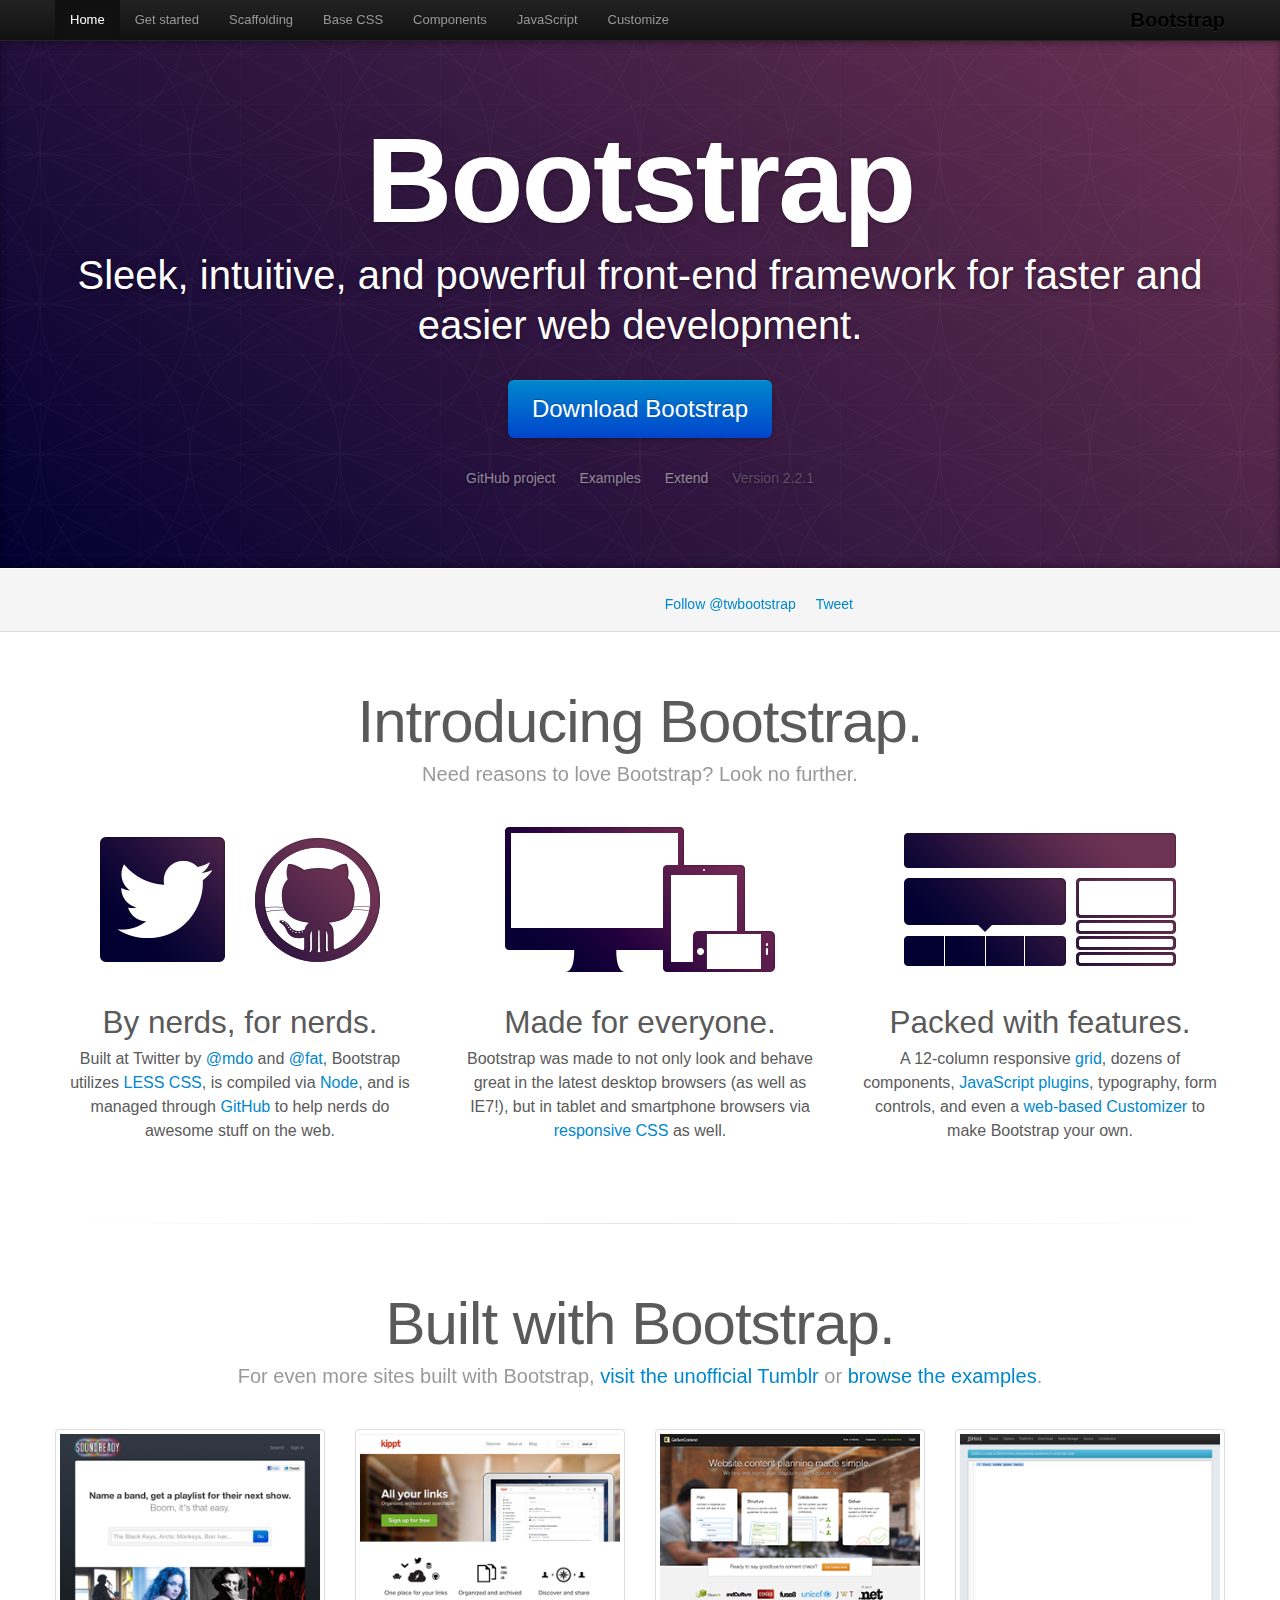
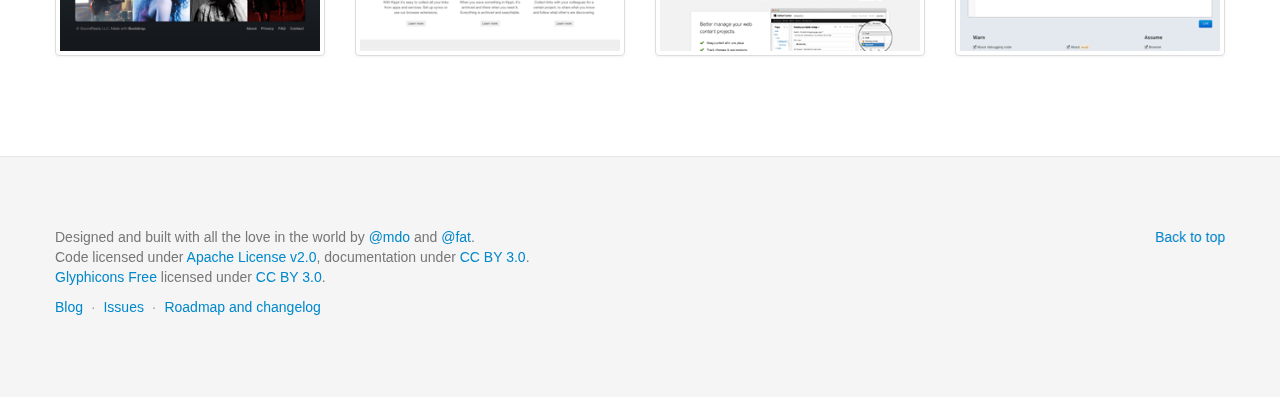
<file: shengxiangzhen/static/twitter-bootstrap/docs/index.html>
<!DOCTYPE html>
<html lang="en">
  <head>
    <meta charset="utf-8">
    <title>Bootstrap</title>
    <meta name="viewport" content="width=device-width, initial-scale=1.0">
    <meta name="description" content="">
    <meta name="author" content="">

    <!-- Le styles -->
    <link href="assets/css/bootstrap.css" rel="stylesheet">
    <link href="assets/css/bootstrap-responsive.css" rel="stylesheet">
    <link href="assets/css/docs.css" rel="stylesheet">
    <link href="assets/js/google-code-prettify/prettify.css" rel="stylesheet">

    <!-- Le HTML5 shim, for IE6-8 support of HTML5 elements -->
    <!--[if lt IE 9]>
      <script src="http://html5shim.googlecode.com/svn/trunk/html5.js"></script>
    <![endif]-->

    <!-- Le fav and touch icons -->
    <link rel="shortcut icon" href="assets/ico/favicon.ico">
    <link rel="apple-touch-icon-precomposed" sizes="144x144" href="assets/ico/apple-touch-icon-144-precomposed.png">
    <link rel="apple-touch-icon-precomposed" sizes="114x114" href="assets/ico/apple-touch-icon-114-precomposed.png">
    <link rel="apple-touch-icon-precomposed" sizes="72x72" href="assets/ico/apple-touch-icon-72-precomposed.png">
    <link rel="apple-touch-icon-precomposed" href="assets/ico/apple-touch-icon-57-precomposed.png">

  </head>

  <body data-spy="scroll" data-target=".bs-docs-sidebar">

    <!-- Navbar
    ================================================== -->
    <div class="navbar navbar-inverse navbar-fixed-top">
      <div class="navbar-inner">
        <div class="container">
          <button type="button" class="btn btn-navbar" data-toggle="collapse" data-target=".nav-collapse">
            <span class="icon-bar"></span>
            <span class="icon-bar"></span>
            <span class="icon-bar"></span>
          </button>
          <a class="brand" href="./index.html">Bootstrap</a>
          <div class="nav-collapse collapse">
            <ul class="nav">
              <li class="active">
                <a href="./index.html">Home</a>
              </li>
              <li class="">
                <a href="./getting-started.html">Get started</a>
              </li>
              <li class="">
                <a href="./scaffolding.html">Scaffolding</a>
              </li>
              <li class="">
                <a href="./base-css.html">Base CSS</a>
              </li>
              <li class="">
                <a href="./components.html">Components</a>
              </li>
              <li class="">
                <a href="./javascript.html">JavaScript</a>
              </li>
              <li class="">
                <a href="./customize.html">Customize</a>
              </li>
            </ul>
          </div>
        </div>
      </div>
    </div>

<div class="jumbotron masthead">
  <div class="container">
    <h1>Bootstrap</h1>
    <p>Sleek, intuitive, and powerful front-end framework for faster and easier web development.</p>
    <p>
      <a href="assets/bootstrap.zip" class="btn btn-primary btn-large" >Download Bootstrap</a>
    </p>
    <ul class="masthead-links">
      <li>
        <a href="http://github.com/twitter/bootstrap" >GitHub project</a>
      </li>
      <li>
        <a href="./getting-started.html#examples" >Examples</a>
      </li>
      <li>
        <a href="./extend.html" >Extend</a>
      </li>
      <li>
        Version 2.2.1
      </li>
    </ul>
  </div>
</div>

<div class="bs-docs-social">
  <div class="container">
    <ul class="bs-docs-social-buttons">
      <li>
        <iframe class="github-btn" src="http://ghbtns.com/github-btn.html?user=twitter&repo=bootstrap&type=watch&count=true" allowtransparency="true" frameborder="0" scrolling="0" width="100px" height="20px"></iframe>
      </li>
      <li>
        <iframe class="github-btn" src="http://ghbtns.com/github-btn.html?user=twitter&repo=bootstrap&type=fork&count=true" allowtransparency="true" frameborder="0" scrolling="0" width="98px" height="20px"></iframe>
      </li>
      <li class="follow-btn">
        <a href="https://twitter.com/twbootstrap" class="twitter-follow-button" data-link-color="#0069D6" data-show-count="true">Follow @twbootstrap</a>
      </li>
      <li class="tweet-btn">
        <a href="https://twitter.com/share" class="twitter-share-button" data-url="http://twitter.github.com/bootstrap/" data-count="horizontal" data-via="twbootstrap" data-related="mdo:Creator of Twitter Bootstrap">Tweet</a>
      </li>
    </ul>
  </div>
</div>

<div class="container">

  <div class="marketing">

    <h1>Introducing Bootstrap.</h1>
    <p class="marketing-byline">Need reasons to love Bootstrap? Look no further.</p>

    <div class="row-fluid">
      <div class="span4">
        <img src="assets/img/bs-docs-twitter-github.png">
        <h2>By nerds, for nerds.</h2>
        <p>Built at Twitter by <a href="http://twitter.com/mdo">@mdo</a> and <a href="http://twitter.com/fat">@fat</a>, Bootstrap utilizes <a href="http://lesscss.org">LESS CSS</a>, is compiled via <a href="http://nodejs.org">Node</a>, and is managed through <a href="http://github.com">GitHub</a> to help nerds do awesome stuff on the web.</p>
      </div>
      <div class="span4">
        <img src="assets/img/bs-docs-responsive-illustrations.png">
        <h2>Made for everyone.</h2>
        <p>Bootstrap was made to not only look and behave great in the latest desktop browsers (as well as IE7!), but in tablet and smartphone browsers via <a href="./scaffolding.html#responsive">responsive CSS</a> as well.</p>
      </div>
      <div class="span4">
        <img src="assets/img/bs-docs-bootstrap-features.png">
        <h2>Packed with features.</h2>
        <p>A 12-column responsive <a href="./scaffolding.html#grid">grid</a>, dozens of components, <a href="./javascript.html">JavaScript plugins</a>, typography, form controls, and even a <a href="./customize.html">web-based Customizer</a> to make Bootstrap your own.</p>
      </div>
    </div>

    <hr class="soften">

    <h1>Built with Bootstrap.</h1>
    <p class="marketing-byline">For even more sites built with Bootstrap, <a href="http://builtwithbootstrap.tumblr.com/" target="_blank">visit the unofficial Tumblr</a> or <a href="./getting-started.html#examples">browse the examples</a>.</p>
    <div class="row-fluid">
      <ul class="thumbnails example-sites">
        <li class="span3">
          <a class="thumbnail" href="http://soundready.fm/" target="_blank">
            <img src="assets/img/example-sites/soundready.png" alt="SoundReady.fm">
          </a>
        </li>
        <li class="span3">
          <a class="thumbnail" href="http://kippt.com/" target="_blank">
            <img src="assets/img/example-sites/kippt.png" alt="Kippt">
          </a>
        </li>
        <li class="span3">
          <a class="thumbnail" href="http://www.gathercontent.com/" target="_blank">
            <img src="assets/img/example-sites/gathercontent.png" alt="Gather Content">
          </a>
        </li>
        <li class="span3">
          <a class="thumbnail" href="http://www.jshint.com/" target="_blank">
            <img src="assets/img/example-sites/jshint.png" alt="JS Hint">
          </a>
        </li>
      </ul>
     </div>

  </div>

</div>



    <!-- Footer
    ================================================== -->
    <footer class="footer">
      <div class="container">
        <p class="pull-right"><a href="#">Back to top</a></p>
        <p>Designed and built with all the love in the world by <a href="http://twitter.com/mdo" target="_blank">@mdo</a> and <a href="http://twitter.com/fat" target="_blank">@fat</a>.</p>
        <p>Code licensed under <a href="http://www.apache.org/licenses/LICENSE-2.0" target="_blank">Apache License v2.0</a>, documentation under <a href="http://creativecommons.org/licenses/by/3.0/">CC BY 3.0</a>.</p>
        <p><a href="http://glyphicons.com">Glyphicons Free</a> licensed under <a href="http://creativecommons.org/licenses/by/3.0/">CC BY 3.0</a>.</p>
        <ul class="footer-links">
          <li><a href="http://blog.getbootstrap.com">Blog</a></li>
          <li class="muted">&middot;</li>
          <li><a href="https://github.com/twitter/bootstrap/issues?state=open">Issues</a></li>
          <li class="muted">&middot;</li>
          <li><a href="https://github.com/twitter/bootstrap/wiki">Roadmap and changelog</a></li>
        </ul>
      </div>
    </footer>



    <!-- Le javascript
    ================================================== -->
    <!-- Placed at the end of the document so the pages load faster -->
    <script type="text/javascript" src="http://platform.twitter.com/widgets.js"></script>
    <script src="assets/js/jquery.js"></script>
    <script src="assets/js/google-code-prettify/prettify.js"></script>
    <script src="assets/js/bootstrap-transition.js"></script>
    <script src="assets/js/bootstrap-alert.js"></script>
    <script src="assets/js/bootstrap-modal.js"></script>
    <script src="assets/js/bootstrap-dropdown.js"></script>
    <script src="assets/js/bootstrap-scrollspy.js"></script>
    <script src="assets/js/bootstrap-tab.js"></script>
    <script src="assets/js/bootstrap-tooltip.js"></script>
    <script src="assets/js/bootstrap-popover.js"></script>
    <script src="assets/js/bootstrap-button.js"></script>
    <script src="assets/js/bootstrap-collapse.js"></script>
    <script src="assets/js/bootstrap-carousel.js"></script>
    <script src="assets/js/bootstrap-typeahead.js"></script>
    <script src="assets/js/bootstrap-affix.js"></script>
    <script src="assets/js/application.js"></script>



  </body>
</html>
</file>
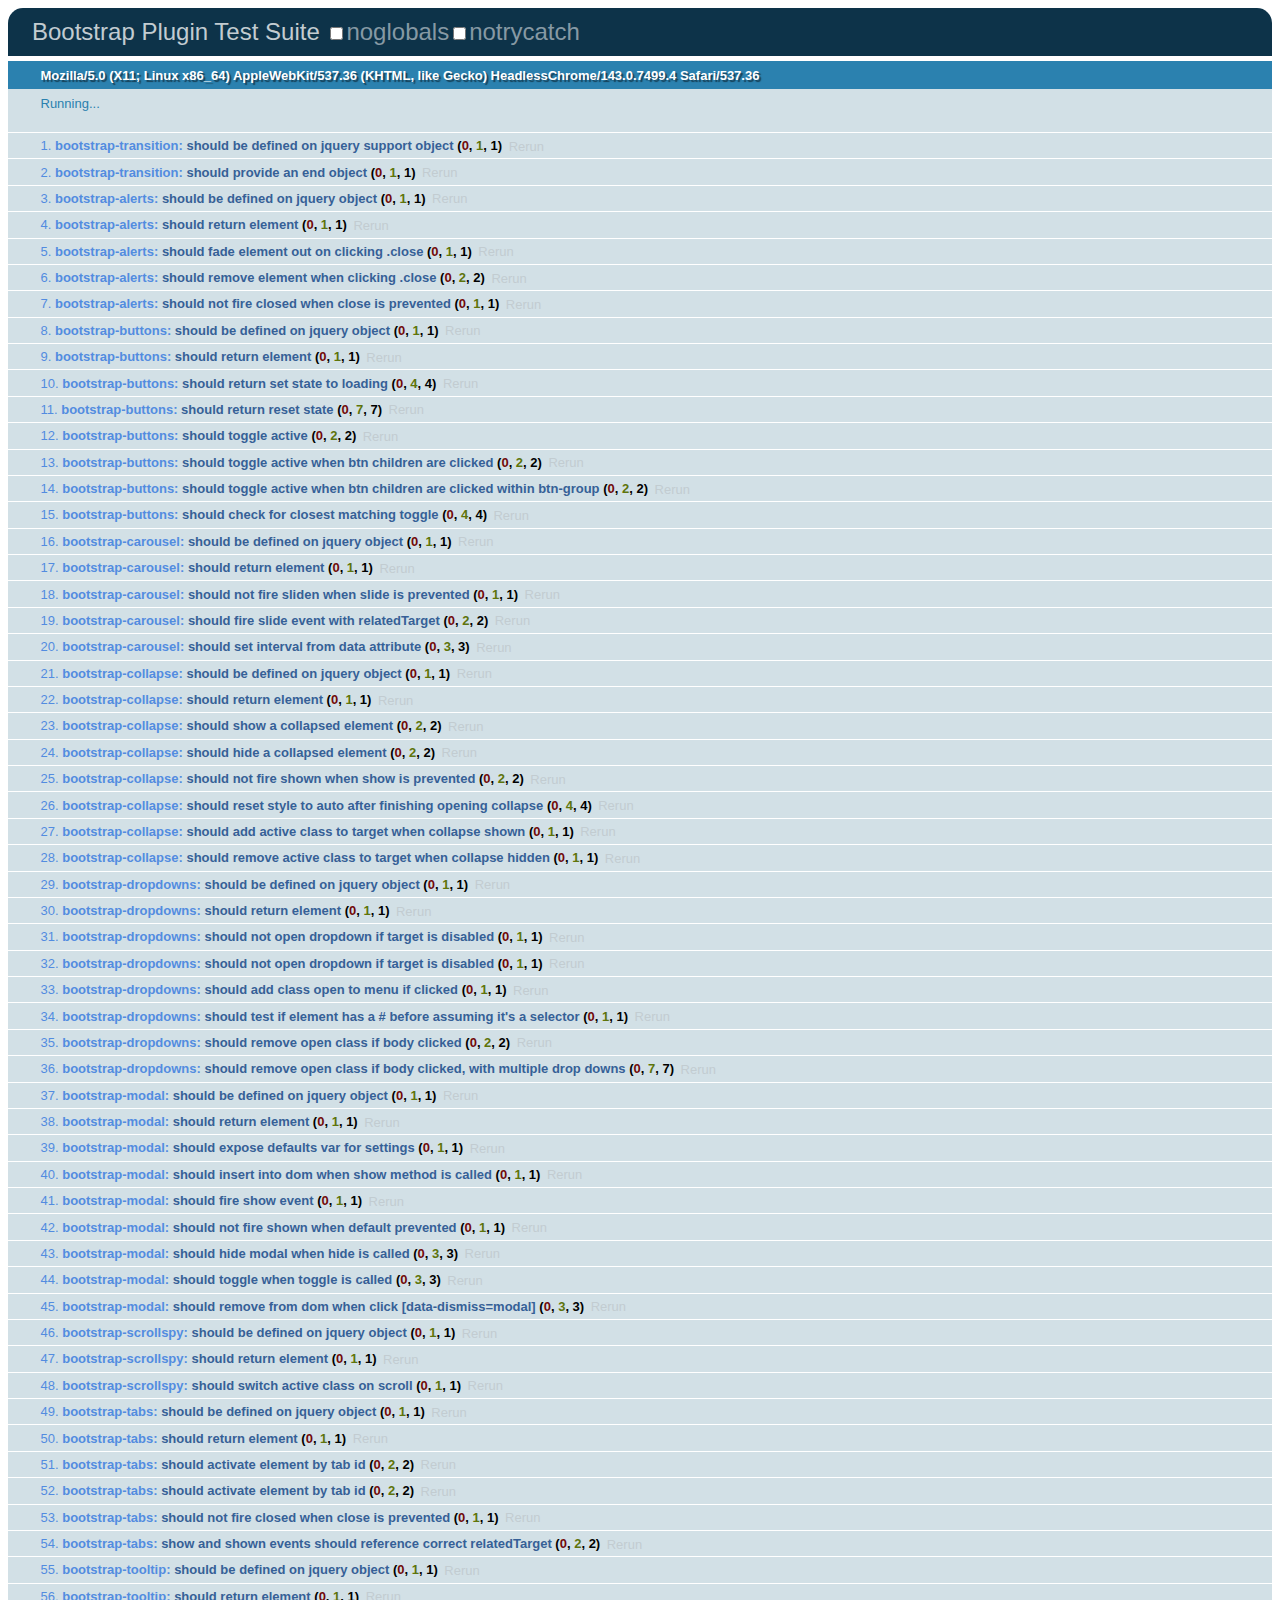
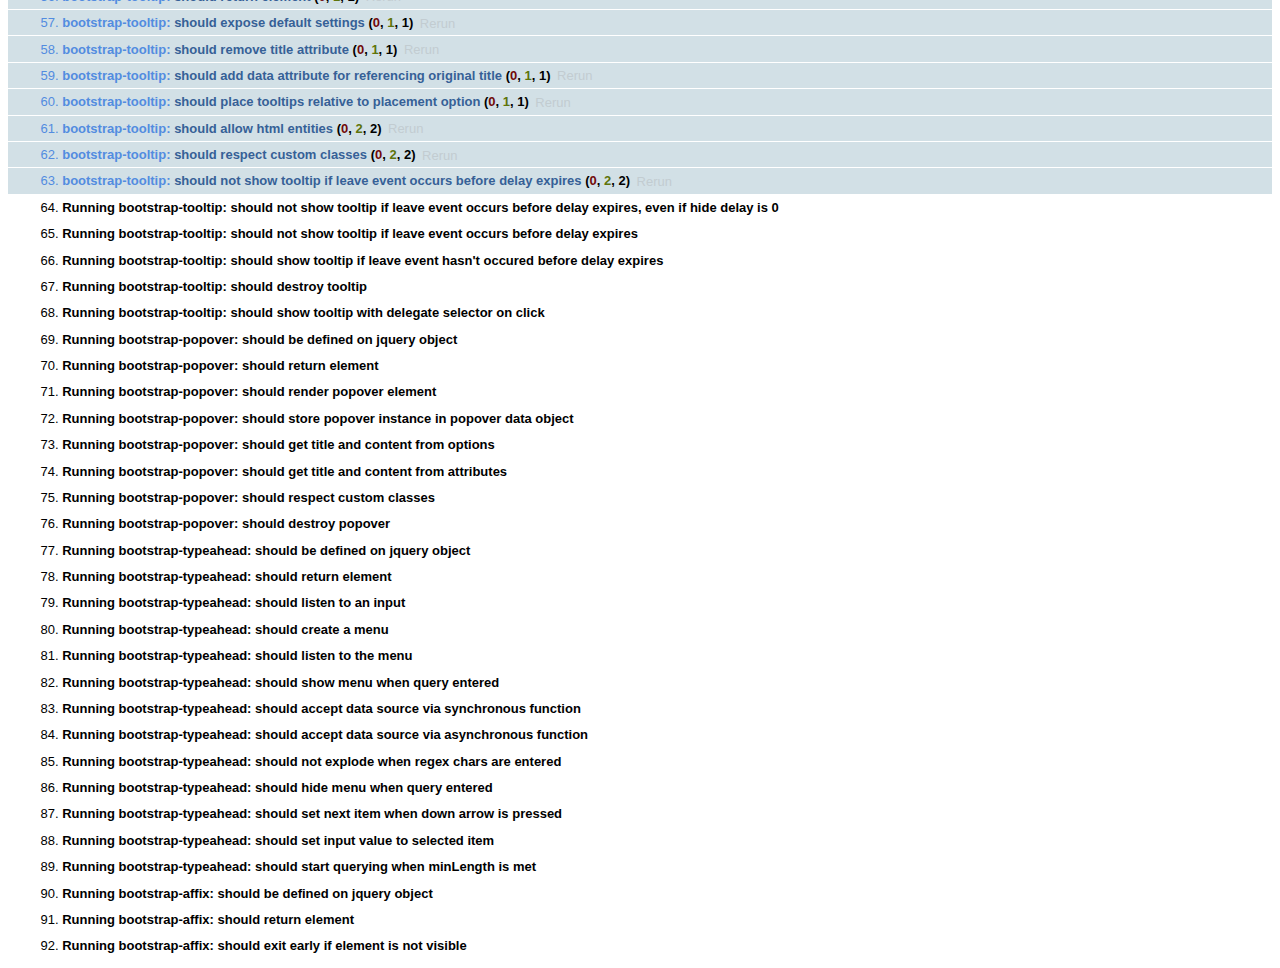
<file: shengxiangzhen/static/twitter-bootstrap/js/tests/index.html>
<!DOCTYPE HTML>
<html>
<head>
  <title>Bootstrap Plugin Test Suite</title>

  <!-- jquery -->
  <!--<script src="http://code.jquery.com/jquery-1.7.min.js"></script>-->
  <script src="vendor/jquery.js"></script>

  <!-- qunit -->
  <link rel="stylesheet" href="vendor/qunit.css" type="text/css" media="screen" />
  <script src="vendor/qunit.js"></script>

  <!-- phantomjs logging script-->
  <script src="unit/bootstrap-phantom.js"></script>

  <!--  plugin sources -->
  <script src="../../js/bootstrap-transition.js"></script>
  <script src="../../js/bootstrap-alert.js"></script>
  <script src="../../js/bootstrap-button.js"></script>
  <script src="../../js/bootstrap-carousel.js"></script>
  <script src="../../js/bootstrap-collapse.js"></script>
  <script src="../../js/bootstrap-dropdown.js"></script>
  <script src="../../js/bootstrap-modal.js"></script>
  <script src="../../js/bootstrap-scrollspy.js"></script>
  <script src="../../js/bootstrap-tab.js"></script>
  <script src="../../js/bootstrap-tooltip.js"></script>
  <script src="../../js/bootstrap-popover.js"></script>
  <script src="../../js/bootstrap-typeahead.js"></script>
  <script src="../../js/bootstrap-affix.js"></script>

  <!-- unit tests -->
  <script src="unit/bootstrap-transition.js"></script>
  <script src="unit/bootstrap-alert.js"></script>
  <script src="unit/bootstrap-button.js"></script>
  <script src="unit/bootstrap-carousel.js"></script>
  <script src="unit/bootstrap-collapse.js"></script>
  <script src="unit/bootstrap-dropdown.js"></script>
  <script src="unit/bootstrap-modal.js"></script>
  <script src="unit/bootstrap-scrollspy.js"></script>
  <script src="unit/bootstrap-tab.js"></script>
  <script src="unit/bootstrap-tooltip.js"></script>
  <script src="unit/bootstrap-popover.js"></script>
  <script src="unit/bootstrap-typeahead.js"></script>
  <script src="unit/bootstrap-affix.js"></script>
</head>
<body>
  <div>
    <h1 id="qunit-header">Bootstrap Plugin Test Suite</h1>
    <h2 id="qunit-banner"></h2>
    <h2 id="qunit-userAgent"></h2>
    <ol id="qunit-tests"></ol>
    <div id="qunit-fixture"></div>
  </div>
</body>
</html>
</file>
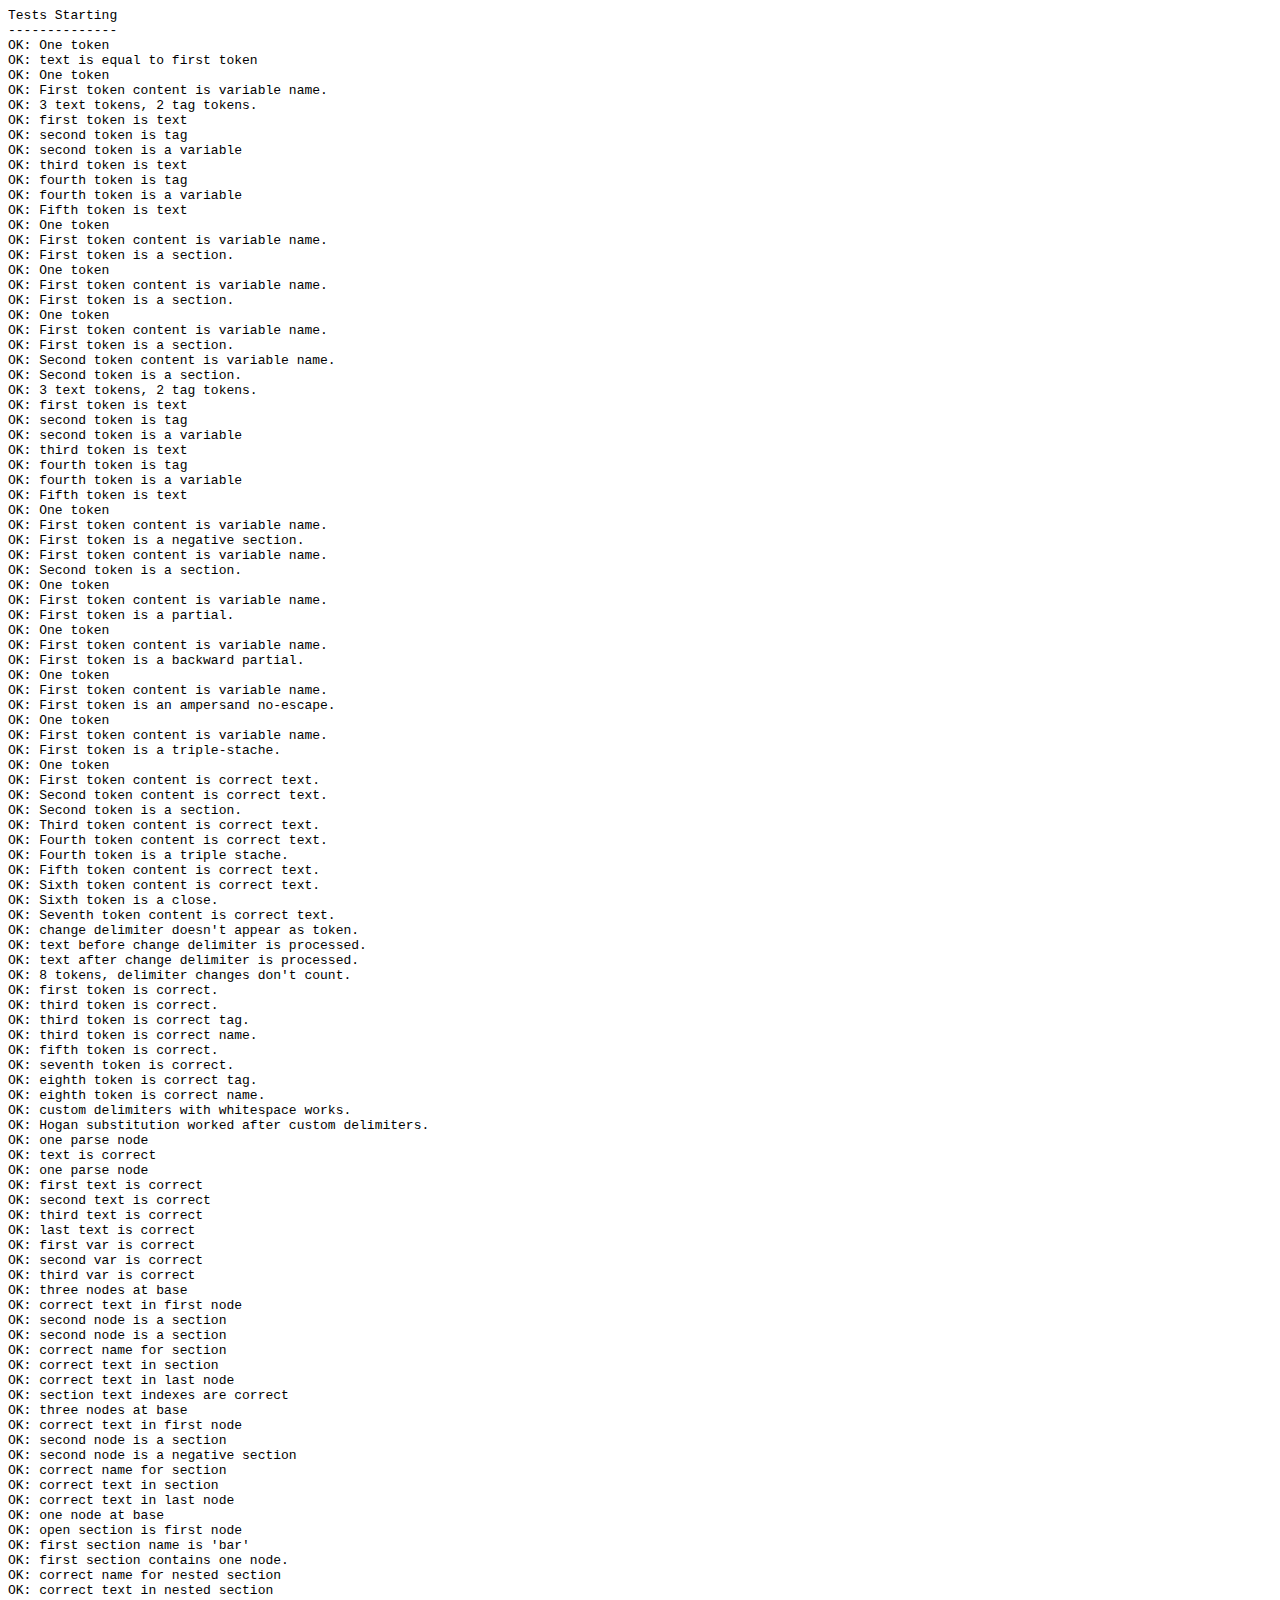
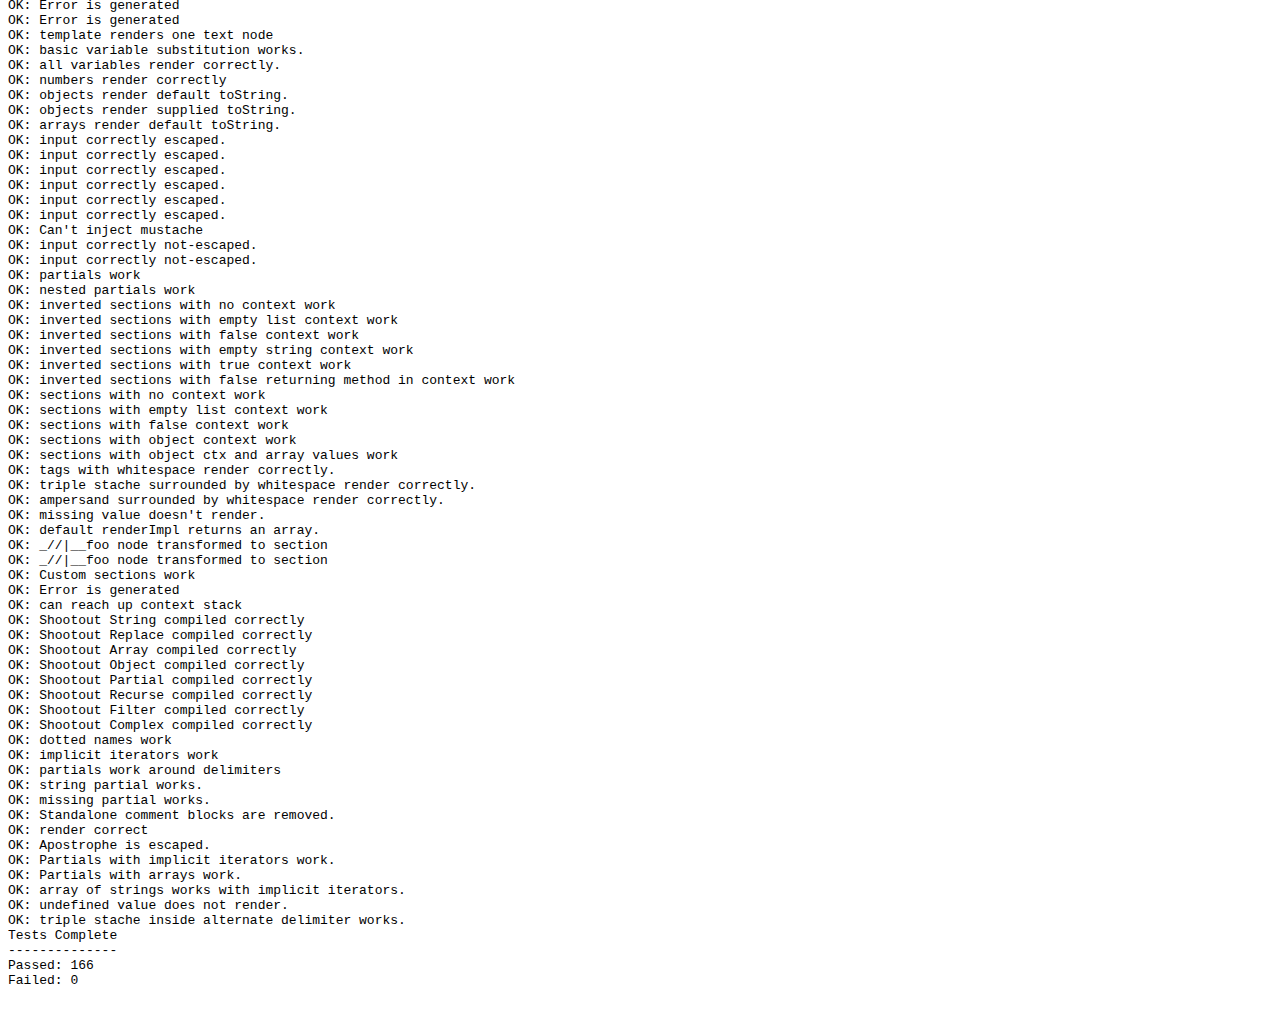
<file: shengxiangzhen/static/twitter-bootstrap/docs/build/node_modules/hogan.js/test/index.html>
<html>
<head>
	<title>test</title>
	<script src="https://raw.github.com/douglascrockford/JSON-js/master/json2.js"></script>
</head>
<body>
  <code id="console"></code>
  <script>var Hogan = {};</script>
  <script src="../lib/template.js"></script>
  <script src="../lib/compiler.js"></script>
  <script src="./index.js"></script>
</body>
</html>
</file>
<file: shengxiangzhen/static/twitter-bootstrap/docs/assets/js/google-code-prettify/prettify.css>
.com { color: #93a1a1; }
.lit { color: #195f91; }
.pun, .opn, .clo { color: #93a1a1; }
.fun { color: #dc322f; }
.str, .atv { color: #D14; }
.kwd, .prettyprint .tag { color: #1e347b; }
.typ, .atn, .dec, .var { color: teal; }
.pln { color: #48484c; }

.prettyprint {
  padding: 8px;
  background-color: #f7f7f9;
  border: 1px solid #e1e1e8;
}
.prettyprint.linenums {
  -webkit-box-shadow: inset 40px 0 0 #fbfbfc, inset 41px 0 0 #ececf0;
     -moz-box-shadow: inset 40px 0 0 #fbfbfc, inset 41px 0 0 #ececf0;
          box-shadow: inset 40px 0 0 #fbfbfc, inset 41px 0 0 #ececf0;
}

/* Specify class=linenums on a pre to get line numbering */
ol.linenums {
  margin: 0 0 0 33px; /* IE indents via margin-left */
}
ol.linenums li {
  padding-left: 12px;
  color: #bebec5;
  line-height: 20px;
  text-shadow: 0 1px 0 #fff;
}
</file>
<file: shengxiangzhen/static/twitter-bootstrap/docs/assets/css/docs.css>
/* Add additional stylesheets below
-------------------------------------------------- */
/*
  Bootstrap's documentation styles
  Special styles for presenting Bootstrap's documentation and examples
*/



/* Body and structure
-------------------------------------------------- */

body {
  position: relative;
  padding-top: 40px;
}

/* Code in headings */
h3 code {
  font-size: 14px;
  font-weight: normal;
}



/* Tweak navbar brand link to be super sleek
-------------------------------------------------- */

body > .navbar {
  font-size: 13px;
}

/* Change the docs' brand */
body > .navbar .brand {
  padding-right: 0;
  padding-left: 0;
  margin-left: 20px;
  float: right;
  font-weight: bold;
  color: #000;
  text-shadow: 0 1px 0 rgba(255,255,255,.1), 0 0 30px rgba(255,255,255,.125);
  -webkit-transition: all .2s linear;
     -moz-transition: all .2s linear;
          transition: all .2s linear;
}
body > .navbar .brand:hover {
  text-decoration: none;
  text-shadow: 0 1px 0 rgba(255,255,255,.1), 0 0 30px rgba(255,255,255,.4);
}


/* Sections
-------------------------------------------------- */

/* padding for in-page bookmarks and fixed navbar */
section {
  padding-top: 30px;
}
section > .page-header,
section > .lead {
  color: #5a5a5a;
}
section > ul li {
  margin-bottom: 5px;
}

/* Separators (hr) */
.bs-docs-separator {
  margin: 40px 0 39px;
}

/* Faded out hr */
hr.soften {
  height: 1px;
  margin: 70px 0;
  background-image: -webkit-linear-gradient(left, rgba(0,0,0,0), rgba(0,0,0,.1), rgba(0,0,0,0));
  background-image:    -moz-linear-gradient(left, rgba(0,0,0,0), rgba(0,0,0,.1), rgba(0,0,0,0));
  background-image:     -ms-linear-gradient(left, rgba(0,0,0,0), rgba(0,0,0,.1), rgba(0,0,0,0));
  background-image:      -o-linear-gradient(left, rgba(0,0,0,0), rgba(0,0,0,.1), rgba(0,0,0,0));
  border: 0;
}



/* Jumbotrons
-------------------------------------------------- */

/* Base class
------------------------- */
.jumbotron {
  position: relative;
  padding: 40px 0;
  color: #fff;
  text-align: center;
  text-shadow: 0 1px 3px rgba(0,0,0,.4), 0 0 30px rgba(0,0,0,.075);
  background: #020031; /* Old browsers */
  background: -moz-linear-gradient(45deg,  #020031 0%, #6d3353 100%); /* FF3.6+ */
  background: -webkit-gradient(linear, left bottom, right top, color-stop(0%,#020031), color-stop(100%,#6d3353)); /* Chrome,Safari4+ */
  background: -webkit-linear-gradient(45deg,  #020031 0%,#6d3353 100%); /* Chrome10+,Safari5.1+ */
  background: -o-linear-gradient(45deg,  #020031 0%,#6d3353 100%); /* Opera 11.10+ */
  background: -ms-linear-gradient(45deg,  #020031 0%,#6d3353 100%); /* IE10+ */
  background: linear-gradient(45deg,  #020031 0%,#6d3353 100%); /* W3C */
  filter: progid:DXImageTransform.Microsoft.gradient( startColorstr='#020031', endColorstr='#6d3353',GradientType=1 ); /* IE6-9 fallback on horizontal gradient */
  -webkit-box-shadow: inset 0 3px 7px rgba(0,0,0,.2), inset 0 -3px 7px rgba(0,0,0,.2);
     -moz-box-shadow: inset 0 3px 7px rgba(0,0,0,.2), inset 0 -3px 7px rgba(0,0,0,.2);
          box-shadow: inset 0 3px 7px rgba(0,0,0,.2), inset 0 -3px 7px rgba(0,0,0,.2);
}
.jumbotron h1 {
  font-size: 80px;
  font-weight: bold;
  letter-spacing: -1px;
  line-height: 1;
}
.jumbotron p {
  font-size: 24px;
  font-weight: 300;
  line-height: 1.25;
  margin-bottom: 30px;
}

/* Link styles (used on .masthead-links as well) */
.jumbotron a {
  color: #fff;
  color: rgba(255,255,255,.5);
  -webkit-transition: all .2s ease-in-out;
     -moz-transition: all .2s ease-in-out;
          transition: all .2s ease-in-out;
}
.jumbotron a:hover {
  color: #fff;
  text-shadow: 0 0 10px rgba(255,255,255,.25);
}

/* Download button */
.masthead .btn {
  padding: 19px 24px;
  font-size: 24px;
  font-weight: 200;
  color: #fff; /* redeclare to override the `.jumbotron a` */
  border: 0;
  -webkit-border-radius: 6px;
     -moz-border-radius: 6px;
          border-radius: 6px;
  -webkit-box-shadow: inset 0 1px 0 rgba(255,255,255,.1), 0 1px 5px rgba(0,0,0,.25);
     -moz-box-shadow: inset 0 1px 0 rgba(255,255,255,.1), 0 1px 5px rgba(0,0,0,.25);
          box-shadow: inset 0 1px 0 rgba(255,255,255,.1), 0 1px 5px rgba(0,0,0,.25);
  -webkit-transition: none;
     -moz-transition: none;
          transition: none;
}
.masthead .btn:hover {
  -webkit-box-shadow: inset 0 1px 0 rgba(255,255,255,.1), 0 1px 5px rgba(0,0,0,.25);
     -moz-box-shadow: inset 0 1px 0 rgba(255,255,255,.1), 0 1px 5px rgba(0,0,0,.25);
          box-shadow: inset 0 1px 0 rgba(255,255,255,.1), 0 1px 5px rgba(0,0,0,.25);
}
.masthead .btn:active {
  -webkit-box-shadow: inset 0 2px 4px rgba(0,0,0,.1), 0 1px 0 rgba(255,255,255,.1);
     -moz-box-shadow: inset 0 2px 4px rgba(0,0,0,.1), 0 1px 0 rgba(255,255,255,.1);
          box-shadow: inset 0 2px 4px rgba(0,0,0,.1), 0 1px 0 rgba(255,255,255,.1);
}


/* Pattern overlay
------------------------- */
.jumbotron .container {
  position: relative;
  z-index: 2;
}
.jumbotron:after {
  content: '';
  display: block;
  position: absolute;
  top: 0;
  right: 0;
  bottom: 0;
  left: 0;
  background: url(../img/bs-docs-masthead-pattern.png) repeat center center;
  opacity: .4;
}

/* Masthead (docs home)
------------------------- */
.masthead {
  padding: 70px 0 80px;
  margin-bottom: 0;
  color: #fff;
}
.masthead h1 {
  font-size: 120px;
  line-height: 1;
  letter-spacing: -2px;
}
.masthead p {
  font-size: 40px;
  font-weight: 200;
  line-height: 1.25;
}

/* Textual links in masthead */
.masthead-links {
  margin: 0;
  list-style: none;
}
.masthead-links li {
  display: inline;
  padding: 0 10px;
  color: rgba(255,255,255,.25);
}

/* Social proof buttons from GitHub & Twitter */
.bs-docs-social {
  padding: 15px 0;
  text-align: center;
  background-color: #f5f5f5;
  border-top: 1px solid #fff;
  border-bottom: 1px solid #ddd;
}

/* Quick links on Home */
.bs-docs-social-buttons {
  margin-left: 0;
  margin-bottom: 0;
  padding-left: 0;
  list-style: none;
}
.bs-docs-social-buttons li {
  display: inline-block;
  padding: 5px 8px;
  line-height: 1;
  *display: inline;
  *zoom: 1;
}

/* Subhead (other pages)
------------------------- */
.subhead {
  text-align: left;
  border-bottom: 1px solid #ddd;
}
.subhead h1 {
  font-size: 60px;
}
.subhead p {
  margin-bottom: 20px;
}
.subhead .navbar {
  display: none;
}



/* Marketing section of Overview
-------------------------------------------------- */

.marketing {
  text-align: center;
  color: #5a5a5a;
}
.marketing h1 {
  margin: 60px 0 10px;
  font-size: 60px;
  font-weight: 200;
  line-height: 1;
  letter-spacing: -1px;
}
.marketing h2 {
  font-weight: 200;
  margin-bottom: 5px;
}
.marketing p {
  font-size: 16px;
  line-height: 1.5;
}
.marketing .marketing-byline {
  margin-bottom: 40px;
  font-size: 20px;
  font-weight: 300;
  line-height: 1.25;
  color: #999;
}
.marketing img {
  display: block;
  margin: 0 auto 30px;
}



/* Footer
-------------------------------------------------- */

.footer {
  padding: 70px 0;
  margin-top: 70px;
  border-top: 1px solid #e5e5e5;
  background-color: #f5f5f5;
}
.footer p {
  margin-bottom: 0;
  color: #777;
}
.footer-links {
  margin: 10px 0;
}
.footer-links li {
  display: inline;
  padding: 0 2px;
}
.footer-links li:first-child {
  padding-left: 0;
}



/* Special grid styles
-------------------------------------------------- */

.show-grid {
  margin-top: 10px;
  margin-bottom: 20px;
}
.show-grid [class*="span"] {
  background-color: #eee;
  text-align: center;
  -webkit-border-radius: 3px;
     -moz-border-radius: 3px;
          border-radius: 3px;
  min-height: 40px;
  line-height: 40px;
}
.show-grid:hover [class*="span"] {
  background: #ddd;
}
.show-grid .show-grid {
  margin-top: 0;
  margin-bottom: 0;
}
.show-grid .show-grid [class*="span"] {
  background-color: #ccc;
}



/* Mini layout previews
-------------------------------------------------- */
.mini-layout {
  border: 1px solid #ddd;
  -webkit-border-radius: 6px;
     -moz-border-radius: 6px;
          border-radius: 6px;
  -webkit-box-shadow: 0 1px 2px rgba(0,0,0,.075);
     -moz-box-shadow: 0 1px 2px rgba(0,0,0,.075);
          box-shadow: 0 1px 2px rgba(0,0,0,.075);
}
.mini-layout,
.mini-layout .mini-layout-body,
.mini-layout.fluid .mini-layout-sidebar {
  height: 300px;
}
.mini-layout {
  margin-bottom: 20px;
  padding: 9px;
}
.mini-layout div {
  -webkit-border-radius: 3px;
     -moz-border-radius: 3px;
          border-radius: 3px;
}
.mini-layout .mini-layout-body {
  background-color: #dceaf4;
  margin: 0 auto;
  width: 70%;
}
.mini-layout.fluid .mini-layout-sidebar,
.mini-layout.fluid .mini-layout-header,
.mini-layout.fluid .mini-layout-body {
  float: left;
}
.mini-layout.fluid .mini-layout-sidebar {
  background-color: #bbd8e9;
  width: 20%;
}
.mini-layout.fluid .mini-layout-body {
  width: 77.5%;
  margin-left: 2.5%;
}



/* Download page
-------------------------------------------------- */

.download .page-header {
  margin-top: 36px;
}
.page-header .toggle-all {
  margin-top: 5px;
}

/* Space out h3s when following a section */
.download h3 {
  margin-bottom: 5px;
}
.download-builder input + h3,
.download-builder .checkbox + h3 {
  margin-top: 9px;
}

/* Fields for variables */
.download-builder input[type=text] {
  margin-bottom: 9px;
  font-family: Menlo, Monaco, "Courier New", monospace;
  font-size: 12px;
  color: #d14;
}
.download-builder input[type=text]:focus {
  background-color: #fff;
}

/* Custom, larger checkbox labels */
.download .checkbox {
  padding: 6px 10px 6px 25px;
  font-size: 13px;
  line-height: 18px;
  color: #555;
  background-color: #f9f9f9;
  -webkit-border-radius: 3px;
     -moz-border-radius: 3px;
          border-radius: 3px;
  cursor: pointer;
}
.download .checkbox:hover {
  color: #333;
  background-color: #f5f5f5;
}
.download .checkbox small {
  font-size: 12px;
  color: #777;
}

/* Variables section */
#variables label {
  margin-bottom: 0;
}

/* Giant download button */
.download-btn {
  margin: 36px 0 108px;
}
#download p,
#download h4 {
  max-width: 50%;
  margin: 0 auto;
  color: #999;
  text-align: center;
}
#download h4 {
  margin-bottom: 0;
}
#download p {
  margin-bottom: 18px;
}
.download-btn .btn {
  display: block;
  width: auto;
  padding: 19px 24px;
  margin-bottom: 27px;
  font-size: 30px;
  line-height: 1;
  text-align: center;
  -webkit-border-radius: 6px;
     -moz-border-radius: 6px;
          border-radius: 6px;
}



/* Misc
-------------------------------------------------- */

/* Make tables spaced out a bit more */
h2 + table,
h3 + table,
h4 + table,
h2 + .row {
  margin-top: 5px;
}

/* Example sites showcase */
.example-sites {
  xmargin-left: 20px;
}
.example-sites img {
  max-width: 100%;
  margin: 0 auto;
}

.scrollspy-example {
  height: 200px;
  overflow: auto;
  position: relative;
}


/* Fake the :focus state to demo it */
.focused {
  border-color: rgba(82,168,236,.8);
  -webkit-box-shadow: inset 0 1px 3px rgba(0,0,0,.1), 0 0 8px rgba(82,168,236,.6);
     -moz-box-shadow: inset 0 1px 3px rgba(0,0,0,.1), 0 0 8px rgba(82,168,236,.6);
          box-shadow: inset 0 1px 3px rgba(0,0,0,.1), 0 0 8px rgba(82,168,236,.6);
  outline: 0;
}

/* For input sizes, make them display block */
.docs-input-sizes select,
.docs-input-sizes input[type=text] {
  display: block;
  margin-bottom: 9px;
}

/* Icons
------------------------- */
.the-icons {
  margin-left: 0;
  list-style: none;
}
.the-icons li {
  float: left;
  width: 25%;
  line-height: 25px;
}
.the-icons i:hover {
  background-color: rgba(255,0,0,.25);
}

/* Example page
------------------------- */
.bootstrap-examples p {
  font-size: 13px;
  line-height: 18px;
}
.bootstrap-examples .thumbnail {
  margin-bottom: 9px;
  background-color: #fff;
}



/* Bootstrap code examples
-------------------------------------------------- */

/* Base class */
.bs-docs-example {
  position: relative;
  margin: 15px 0;
  padding: 39px 19px 14px;
  *padding-top: 19px;
  background-color: #fff;
  border: 1px solid #ddd;
  -webkit-border-radius: 4px;
     -moz-border-radius: 4px;
          border-radius: 4px;
}

/* Echo out a label for the example */
.bs-docs-example:after {
  content: "Example";
  position: absolute;
  top: -1px;
  left: -1px;
  padding: 3px 7px;
  font-size: 12px;
  font-weight: bold;
  background-color: #f5f5f5;
  border: 1px solid #ddd;
  color: #9da0a4;
  -webkit-border-radius: 4px 0 4px 0;
     -moz-border-radius: 4px 0 4px 0;
          border-radius: 4px 0 4px 0;
}

/* Remove spacing between an example and it's code */
.bs-docs-example + .prettyprint {
  margin-top: -20px;
  padding-top: 15px;
}

/* Tweak examples
------------------------- */
.bs-docs-example > p:last-child {
  margin-bottom: 0;
}
.bs-docs-example .table,
.bs-docs-example .progress,
.bs-docs-example .well,
.bs-docs-example .alert,
.bs-docs-example .hero-unit,
.bs-docs-example .pagination,
.bs-docs-example .navbar,
.bs-docs-example > .nav,
.bs-docs-example blockquote {
  margin-bottom: 5px;
}
.bs-docs-example .pagination {
  margin-top: 0;
}
.bs-navbar-top-example,
.bs-navbar-bottom-example {
  z-index: 1;
  padding: 0;
  height: 90px;
  overflow: hidden; /* cut the drop shadows off */
}
.bs-navbar-top-example .navbar-fixed-top,
.bs-navbar-bottom-example .navbar-fixed-bottom {
  margin-left: 0;
  margin-right: 0;
}
.bs-navbar-top-example {
  -webkit-border-radius: 0 0 4px 4px;
     -moz-border-radius: 0 0 4px 4px;
          border-radius: 0 0 4px 4px;
}
.bs-navbar-top-example:after {
  top: auto;
  bottom: -1px;
  -webkit-border-radius: 0 4px 0 4px;
     -moz-border-radius: 0 4px 0 4px;
          border-radius: 0 4px 0 4px;
}
.bs-navbar-bottom-example {
  -webkit-border-radius: 4px 4px 0 0;
     -moz-border-radius: 4px 4px 0 0;
          border-radius: 4px 4px 0 0;
}
.bs-navbar-bottom-example .navbar {
  margin-bottom: 0;
}
form.bs-docs-example {
  padding-bottom: 19px;
}

/* Images */
.bs-docs-example-images img {
  margin: 10px;
  display: inline-block;
}

/* Tooltips */
.bs-docs-tooltip-examples {
  text-align: center;
  margin: 0 0 10px;
  list-style: none;
}
.bs-docs-tooltip-examples li {
  display: inline;
  padding: 0 10px;
}

/* Popovers */
.bs-docs-example-popover {
  padding-bottom: 24px;
  background-color: #f9f9f9;
}
.bs-docs-example-popover .popover {
  position: relative;
  display: block;
  float: left;
  width: 260px;
  margin: 20px;
}



/* Responsive docs
-------------------------------------------------- */

/* Utility classes table
------------------------- */
.responsive-utilities th small {
  display: block;
  font-weight: normal;
  color: #999;
}
.responsive-utilities tbody th {
  font-weight: normal;
}
.responsive-utilities td {
  text-align: center;
}
.responsive-utilities td.is-visible {
  color: #468847;
  background-color: #dff0d8 !important;
}
.responsive-utilities td.is-hidden {
  color: #ccc;
  background-color: #f9f9f9 !important;
}

/* Responsive tests
------------------------- */
.responsive-utilities-test {
  margin-top: 5px;
  margin-left: 0;
  list-style: none;
  overflow: hidden; /* clear floats */
}
.responsive-utilities-test li {
  position: relative;
  float: left;
  width: 25%;
  height: 43px;
  font-size: 14px;
  font-weight: bold;
  line-height: 43px;
  color: #999;
  text-align: center;
  border: 1px solid #ddd;
  -webkit-border-radius: 4px;
     -moz-border-radius: 4px;
          border-radius: 4px;
}
.responsive-utilities-test li + li {
  margin-left: 10px;
}
.responsive-utilities-test span {
  position: absolute;
  top:    -1px;
  left:   -1px;
  right:  -1px;
  bottom: -1px;
  -webkit-border-radius: 4px;
     -moz-border-radius: 4px;
          border-radius: 4px;
}
.responsive-utilities-test span {
  color: #468847;
  background-color: #dff0d8;
  border: 1px solid #d6e9c6;
}



/* Sidenav for Docs
-------------------------------------------------- */

.bs-docs-sidenav {
  width: 228px;
  margin: 30px 0 0;
  padding: 0;
  background-color: #fff;
  -webkit-border-radius: 6px;
     -moz-border-radius: 6px;
          border-radius: 6px;
  -webkit-box-shadow: 0 1px 4px rgba(0,0,0,.065);
     -moz-box-shadow: 0 1px 4px rgba(0,0,0,.065);
          box-shadow: 0 1px 4px rgba(0,0,0,.065);
}
.bs-docs-sidenav > li > a {
  display: block;
  width: 190px \9;
  margin: 0 0 -1px;
  padding: 8px 14px;
  border: 1px solid #e5e5e5;
}
.bs-docs-sidenav > li:first-child > a {
  -webkit-border-radius: 6px 6px 0 0;
     -moz-border-radius: 6px 6px 0 0;
          border-radius: 6px 6px 0 0;
}
.bs-docs-sidenav > li:last-child > a {
  -webkit-border-radius: 0 0 6px 6px;
     -moz-border-radius: 0 0 6px 6px;
          border-radius: 0 0 6px 6px;
}
.bs-docs-sidenav > .active > a {
  position: relative;
  z-index: 2;
  padding: 9px 15px;
  border: 0;
  text-shadow: 0 1px 0 rgba(0,0,0,.15);
  -webkit-box-shadow: inset 1px 0 0 rgba(0,0,0,.1), inset -1px 0 0 rgba(0,0,0,.1);
     -moz-box-shadow: inset 1px 0 0 rgba(0,0,0,.1), inset -1px 0 0 rgba(0,0,0,.1);
          box-shadow: inset 1px 0 0 rgba(0,0,0,.1), inset -1px 0 0 rgba(0,0,0,.1);
}
/* Chevrons */
.bs-docs-sidenav .icon-chevron-right {
  float: right;
  margin-top: 2px;
  margin-right: -6px;
  opacity: .25;
}
.bs-docs-sidenav > li > a:hover {
  background-color: #f5f5f5;
}
.bs-docs-sidenav a:hover .icon-chevron-right {
  opacity: .5;
}
.bs-docs-sidenav .active .icon-chevron-right,
.bs-docs-sidenav .active a:hover .icon-chevron-right {
  background-image: url(../img/glyphicons-halflings-white.png);
  opacity: 1;
}
.bs-docs-sidenav.affix {
  top: 40px;
}
.bs-docs-sidenav.affix-bottom {
  position: absolute;
  top: auto;
  bottom: 270px;
}




/* Responsive
-------------------------------------------------- */

/* Desktop large
------------------------- */
@media (min-width: 1200px) {
  .bs-docs-container {
    max-width: 970px;
  }
  .bs-docs-sidenav {
    width: 258px;
  }
  .bs-docs-sidenav > li > a {
    width: 230px \9; /* Override the previous IE8-9 hack */
  }
}

/* Desktop
------------------------- */
@media (max-width: 980px) {
  /* Unfloat brand */
  body > .navbar-fixed-top .brand {
    float: left;
    margin-left: 0;
    padding-left: 10px;
    padding-right: 10px;
  }

  /* Inline-block quick links for more spacing */
  .quick-links li {
    display: inline-block;
    margin: 5px;
  }

  /* When affixed, space properly */
  .bs-docs-sidenav {
    top: 0;
    margin-top: 30px;
    margin-right: 0;
  }
}

/* Tablet to desktop
------------------------- */
@media (min-width: 768px) and (max-width: 980px) {
  /* Remove any padding from the body */
  body {
    padding-top: 0;
  }
  /* Widen masthead and social buttons to fill body padding */
  .jumbotron {
    margin-top: -20px; /* Offset bottom margin on .navbar */
  }
  /* Adjust sidenav width */
  .bs-docs-sidenav {
    width: 166px;
    margin-top: 20px;
  }
  .bs-docs-sidenav.affix {
    top: 0;
  }
}

/* Tablet
------------------------- */
@media (max-width: 767px) {
  /* Remove any padding from the body */
  body {
    padding-top: 0;
  }

  /* Widen masthead and social buttons to fill body padding */
  .jumbotron {
    padding: 40px 20px;
    margin-top:   -20px; /* Offset bottom margin on .navbar */
    margin-right: -20px;
    margin-left:  -20px;
  }
  .masthead h1 {
    font-size: 90px;
  }
  .masthead p,
  .masthead .btn {
    font-size: 24px;
  }
  .marketing .span4 {
    margin-bottom: 40px;
  }
  .bs-docs-social {
    margin: 0 -20px;
  }

  /* Space out the show-grid examples */
  .show-grid [class*="span"] {
    margin-bottom: 5px;
  }

  /* Sidenav */
  .bs-docs-sidenav {
    width: auto;
    margin-bottom: 20px;
  }
  .bs-docs-sidenav.affix {
    position: static;
    width: auto;
    top: 0;
  }

  /* Unfloat the back to top link in footer */
  .footer {
    margin-left: -20px;
    margin-right: -20px;
    padding-left: 20px;
    padding-right: 20px;
  }
  .footer p {
    margin-bottom: 9px;
  }
}

/* Landscape phones
------------------------- */
@media (max-width: 480px) {
  /* Remove padding above jumbotron */
  body {
    padding-top: 0;
  }

  /* Change up some type stuff */
  h2 small {
    display: block;
  }

  /* Downsize the jumbotrons */
  .jumbotron h1 {
    font-size: 45px;
  }
  .jumbotron p,
  .jumbotron .btn {
    font-size: 18px;
  }
  .jumbotron .btn {
    display: block;
    margin: 0 auto;
  }

  /* center align subhead text like the masthead */
  .subhead h1,
  .subhead p {
    text-align: center;
  }

  /* Marketing on home */
  .marketing h1 {
    font-size: 30px;
  }
  .marketing-byline {
    font-size: 18px;
  }

  /* center example sites */
  .example-sites {
    margin-left: 0;
  }
  .example-sites > li {
    float: none;
    display: block;
    max-width: 280px;
    margin: 0 auto 18px;
    text-align: center;
  }
  .example-sites .thumbnail > img {
    max-width: 270px;
  }

  /* Do our best to make tables work in narrow viewports */
  table code {
    white-space: normal;
    word-wrap: break-word;
    word-break: break-all;
  }

  /* Modal example */
  .modal-example .modal {
    position: relative;
    top: auto;
    right: auto;
    bottom: auto;
    left: auto;
  }

  /* Tighten up footer */
  .footer {
    padding-top: 20px;
    padding-bottom: 20px;
  }
  /* Unfloat the back to top in footer to prevent odd text wrapping */
  .footer .pull-right {
    float: none;
  }
}
</file>
<file: shengxiangzhen/static/twitter-bootstrap/js/tests/vendor/qunit.css>
/**
 * QUnit - A JavaScript Unit Testing Framework
 *
 * http://docs.jquery.com/QUnit
 *
 * Copyright (c) 2012 John Resig, Jörn Zaefferer
 * Dual licensed under the MIT (MIT-LICENSE.txt)
 * or GPL (GPL-LICENSE.txt) licenses.
 */

/** Font Family and Sizes */

#qunit-tests, #qunit-header, #qunit-banner, #qunit-testrunner-toolbar, #qunit-userAgent, #qunit-testresult {
	font-family: "Helvetica Neue Light", "HelveticaNeue-Light", "Helvetica Neue", Calibri, Helvetica, Arial, sans-serif;
}

#qunit-testrunner-toolbar, #qunit-userAgent, #qunit-testresult, #qunit-tests li { font-size: small; }
#qunit-tests { font-size: smaller; }


/** Resets */

#qunit-tests, #qunit-tests ol, #qunit-header, #qunit-banner, #qunit-userAgent, #qunit-testresult {
	margin: 0;
	padding: 0;
}


/** Header */

#qunit-header {
	padding: 0.5em 0 0.5em 1em;

	color: #8699a4;
	background-color: #0d3349;

	font-size: 1.5em;
	line-height: 1em;
	font-weight: normal;

	border-radius: 15px 15px 0 0;
	-moz-border-radius: 15px 15px 0 0;
	-webkit-border-top-right-radius: 15px;
	-webkit-border-top-left-radius: 15px;
}

#qunit-header a {
	text-decoration: none;
	color: #c2ccd1;
}

#qunit-header a:hover,
#qunit-header a:focus {
	color: #fff;
}

#qunit-banner {
	height: 5px;
}

#qunit-testrunner-toolbar {
	padding: 0.5em 0 0.5em 2em;
	color: #5E740B;
	background-color: #eee;
}

#qunit-userAgent {
	padding: 0.5em 0 0.5em 2.5em;
	background-color: #2b81af;
	color: #fff;
	text-shadow: rgba(0, 0, 0, 0.5) 2px 2px 1px;
}


/** Tests: Pass/Fail */

#qunit-tests {
	list-style-position: inside;
}

#qunit-tests li {
	padding: 0.4em 0.5em 0.4em 2.5em;
	border-bottom: 1px solid #fff;
	list-style-position: inside;
}

#qunit-tests.hidepass li.pass, #qunit-tests.hidepass li.running  {
	display: none;
}

#qunit-tests li strong {
	cursor: pointer;
}

#qunit-tests li a {
	padding: 0.5em;
	color: #c2ccd1;
	text-decoration: none;
}
#qunit-tests li a:hover,
#qunit-tests li a:focus {
	color: #000;
}

#qunit-tests ol {
	margin-top: 0.5em;
	padding: 0.5em;

	background-color: #fff;

	border-radius: 15px;
	-moz-border-radius: 15px;
	-webkit-border-radius: 15px;

	box-shadow: inset 0px 2px 13px #999;
	-moz-box-shadow: inset 0px 2px 13px #999;
	-webkit-box-shadow: inset 0px 2px 13px #999;
}

#qunit-tests table {
	border-collapse: collapse;
	margin-top: .2em;
}

#qunit-tests th {
	text-align: right;
	vertical-align: top;
	padding: 0 .5em 0 0;
}

#qunit-tests td {
	vertical-align: top;
}

#qunit-tests pre {
	margin: 0;
	white-space: pre-wrap;
	word-wrap: break-word;
}

#qunit-tests del {
	background-color: #e0f2be;
	color: #374e0c;
	text-decoration: none;
}

#qunit-tests ins {
	background-color: #ffcaca;
	color: #500;
	text-decoration: none;
}

/*** Test Counts */

#qunit-tests b.counts                       { color: black; }
#qunit-tests b.passed                       { color: #5E740B; }
#qunit-tests b.failed                       { color: #710909; }

#qunit-tests li li {
	margin: 0.5em;
	padding: 0.4em 0.5em 0.4em 0.5em;
	background-color: #fff;
	border-bottom: none;
	list-style-position: inside;
}

/*** Passing Styles */

#qunit-tests li li.pass {
	color: #5E740B;
	background-color: #fff;
	border-left: 26px solid #C6E746;
}

#qunit-tests .pass                          { color: #528CE0; background-color: #D2E0E6; }
#qunit-tests .pass .test-name               { color: #366097; }

#qunit-tests .pass .test-actual,
#qunit-tests .pass .test-expected           { color: #999999; }

#qunit-banner.qunit-pass                    { background-color: #C6E746; }

/*** Failing Styles */

#qunit-tests li li.fail {
	color: #710909;
	background-color: #fff;
	border-left: 26px solid #EE5757;
	white-space: pre;
}

#qunit-tests > li:last-child {
	border-radius: 0 0 15px 15px;
	-moz-border-radius: 0 0 15px 15px;
	-webkit-border-bottom-right-radius: 15px;
	-webkit-border-bottom-left-radius: 15px;
}

#qunit-tests .fail                          { color: #000000; background-color: #EE5757; }
#qunit-tests .fail .test-name,
#qunit-tests .fail .module-name             { color: #000000; }

#qunit-tests .fail .test-actual             { color: #EE5757; }
#qunit-tests .fail .test-expected           { color: green;   }

#qunit-banner.qunit-fail                    { background-color: #EE5757; }


/** Result */

#qunit-testresult {
	padding: 0.5em 0.5em 0.5em 2.5em;

	color: #2b81af;
	background-color: #D2E0E6;

	border-bottom: 1px solid white;
}

/** Fixture */

#qunit-fixture {
	position: absolute;
	top: -10000px;
	left: -10000px;
}

/** Runoff */

#qunit-fixture {
  display:none;
}
</file>
